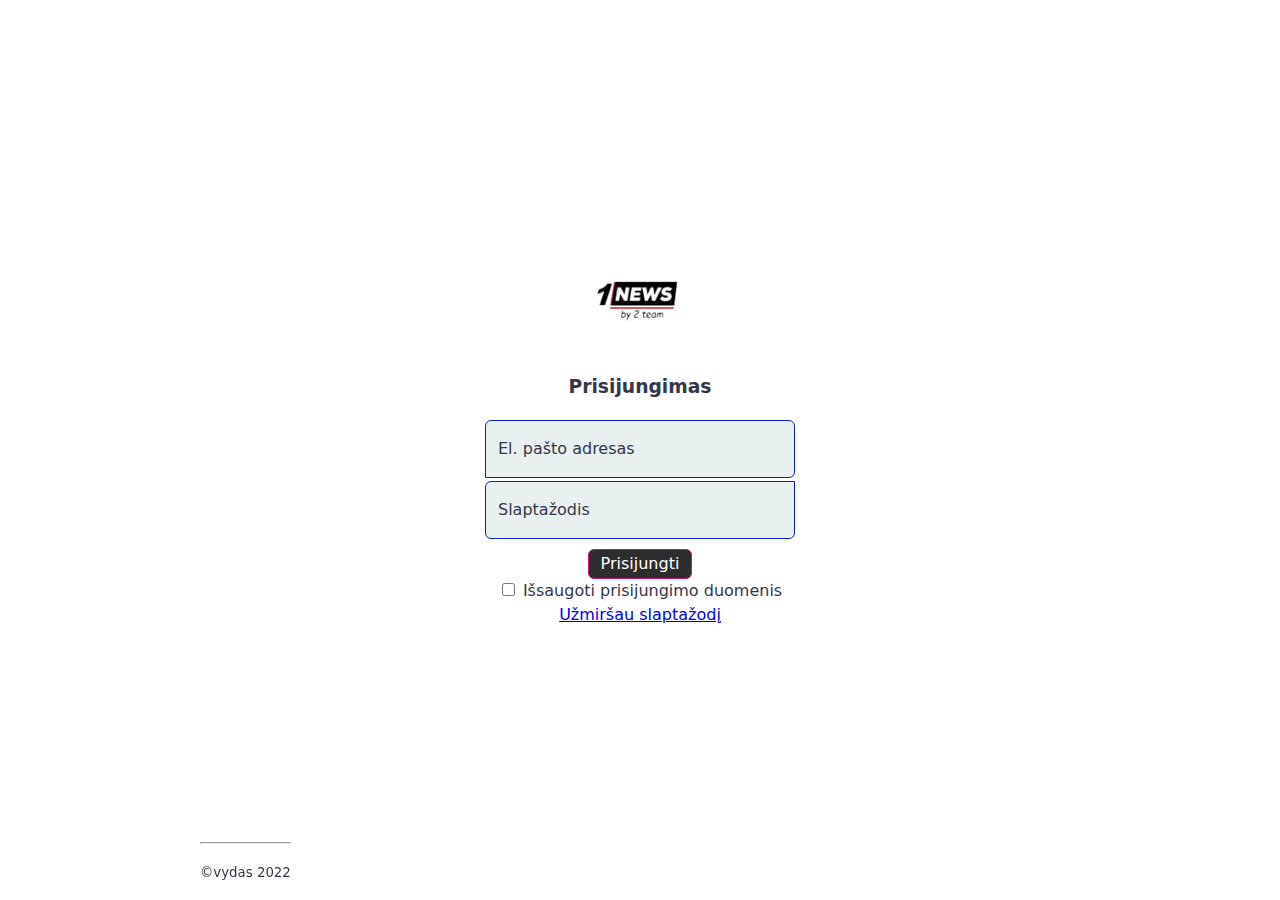
<file: login_form/prisijungimas.html>
<!doctype html>
<html lang="en">

     <head>
          <meta charset="utf-8">
          <meta name="viewport" content="width=device-width, initial-scale=1.0">
          <meta name="keywords" content="HTML, CSS">
          <meta name="description" content="Login to 1News">
          <meta name="author" content="vydas">
          <title>Prisijungimas prie naujienų portalo</title>

          <link href="stiliaus.css" rel="stylesheet">

          <link href="reg.css" rel="stylesheet">
     </head>

     <body class="text-center">
          <main class="register w-100 m-auto">
               <form>
                    <img class="mb-4" src="../news_logo_transp.png" alt="" width="120" height="50">
                    <h3 class="h3 mb-3 fw-normal"><b>Prisijungimas</b></h3>

                    <div class="form-floating">
                         <input type="email" class="form-control" id="floatingInput" placeholder="pavad@pavad.com">
                         <label for="floatingInput">El. pašto adresas</label>
                    </div>

                    <div class="form-floating">
                         <input type="password" class="form-control" id="floatingPassword" placeholder="Password">
                         <label for="floatingPassword">Slaptažodis</label>
                         <input type="hidden" name="action" value="login">
                         <button class="btn btn-primary btn-sm" type="button" onclick="location.href='../index.html';">Prisijungti</button>

                    </div>
                    <label>
                         <input type="checkbox" value="remember-me"> Išsaugoti prisijungimo duomenis
                    </label>
                    </div>

                    <div class="row">
                         <!--<div class="col-lg-6"><a href="/registracija.html">Registrieren</a></div> -->

                         <div class="col-lg-6 text-right"><a href="http://213.197.178.50">Užmiršau
                                   slaptažodį</a></div>
                    </div>

                   <div class="copy">

                    <hr>
                    <p class="mt-3 mb-3 text-muted"><small>&copy;vydas 2022</small></p>

                   </div>


               </form>
          </main>
     </body>

</html>
</file>
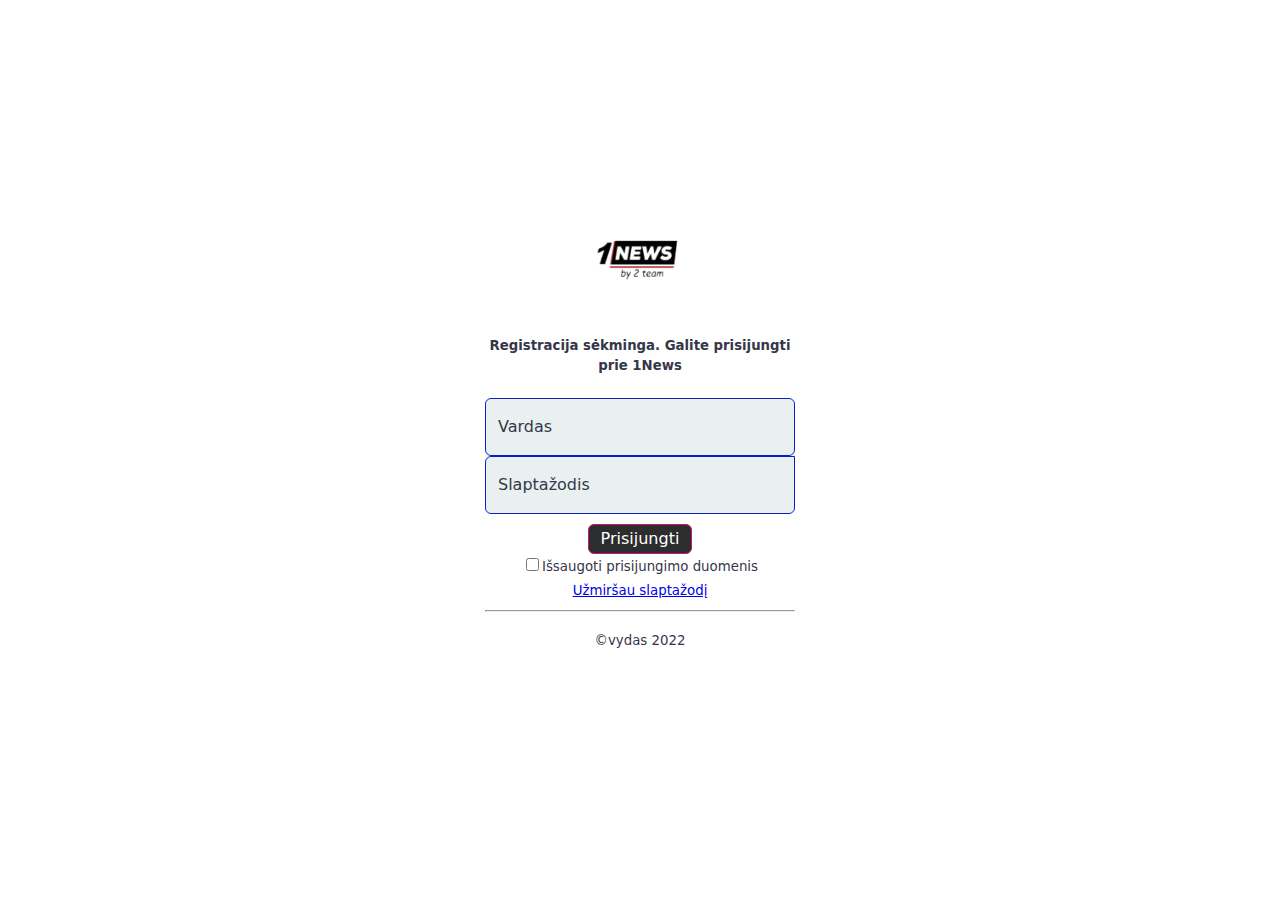
<file: login_form/reg_sekminga.html>
<!doctype html>
<html lang="en">

     <head>
          <meta charset="utf-8">
          <meta name="viewport" content="width=device-width, initial-scale=1.0">
          <meta name="keywords" content="HTML, CSS">
          <meta name="description" content="Login to 1News">
          <meta name="author" content="vydas">
          <title>Registracija sėkminga</title>

          <link href="stiliaus.css" rel="stylesheet">

          <link href="reg.css" rel="stylesheet">
     </head>

     <body class="text-center">
          <main class="register w-100 m-auto">
               <form>
                    <img class="mb-4" src="../news_logo_transp.png" alt="" width="120" height="50">
                    <h5 class="h3 mb-3 fw-normal">Registracija sėkminga. Galite prisijungti prie 1News</h5>

                    <div class="form-floating">
                         <input type="text" class="form-control" id="floatingInput" placeholder="vardas">
                         <label for="floatingInput">Vardas</label>
                    </div>

                    <div class="form-floating">
                         <input type="password" class="form-control" id="floatingPassword" placeholder="Password">
                         <label for="floatingPassword">Slaptažodis</label>
                         <input type="hidden" name="action" value="login">
                         <button class="btn btn-primary btn-sm" type="button" onclick="location.href='../index.html';">Prisijungti</button>
                    </div>
                    <label>
                         <input type="checkbox" value="remember-me"><small>Išsaugoti prisijungimo duomenis</small></label>
                    </div>

                    <div class="row">
                          <div class="col-lg-6 text-right"><a href="login_form/registracija.html"><small>Užmiršau slaptažodį</small></a></div>
                    </div>
                    <hr>
                    <p class="mt-3 mb-3 text-muted"><small>&copy;vydas 2022</small></p>
               </form>
          </main>
     </body>

</html>
</file>
<file: login_form/stiliaus.css>
@charset "UTF-8";

:root {
     --bs-font-sans-serif: system-ui, -apple-system, Arial, "Helvetica Neue", sans-serif, "Segoe UI", Roboto, "Noto Sans", "Liberation Sans", "Apple Color Emoji", "Segoe UI Emoji", "Segoe UI Symbol", "Noto Color Emoji";
     --bs-gradient: linear-gradient(180deg, rgba(254, 254, 254, 0.15), rgba(193, 175, 175, 0));
     --bs-body-font-family: var(--bs-font-sans-serif);
     --bs-body-font-size: 1rem;
     --bs-body-font-weight: 400;
     --bs-body-line-height: 1.5;
     --bs-body-color: #353749;
     --bs-body-bg: rgb(121, 7, 62);
     --bs-border-width: 2px;
     --bs-border-style: solid;
     --bs-border-color: #76cc73;
     --bs-border-color-translucent: rgba(6, 6, 6, 0.175);
     --bs-border-radius: 0.5rem;
     --bs-border-radius-sm: 0.25rem;
     --bs-border-radius-lg: 0.5rem;
     --bs-border-radius-xl: 2rem;
     --bs-border-radius-2xl: 3rem;
     --bs-border-radius-pill: 55rem;
}

*,
::after,
::before {
     box-sizing: border-box
}

body {
     margin: 0;
     font-family: var(--bs-body-font-family);
     font-size: var(--bs-body-font-size);
     font-weight: var(--bs-body-font-weight);
     line-height: var(--bs-body-line-height);
     color: var(--bs-body-color);
     text-align: var(--bs-body-text-align);
     background-color: var(--bs-body-bg);
     -webkit-text-size-adjust: 100%;
     -webkit-tap-highlight-color: transparent
}

.form-control {
     display: block;
     width: 100%;
     padding: .375rem .75rem;
     font-size: 1rem;
     font-weight: 400;
     line-height: 1.5;
     color: rgb(10, 10, 10);
     background-color: rgb(233, 240, 240);
     background-clip: padding-box;
     border: 1px solid #091fc3;
     -webkit-appearance: none;
     -moz-appearance: none;
     appearance: none;
     border-radius: .375rem;
     transition: border-color .15s ease-in-out, box-shadow .15s ease-in-out
}

.form-control:focus {
     color: #040404;
     background-color: hsl(0, 0%, 100%);
     border-color: #051e48;
     outline: 0;
     box-shadow: 0 0 0 .25rem rgba(255, 255, 255, 0.582)
}

@media (prefers-reduced-motion:reduce) {
     .form-select {
          transition: none
     }
}

.form-floating {
     position: relative
}

.form-floating>.form-control,
.form-floating>.form-control-plaintext,
.form-floating>.form-select {
     height: calc(3.5rem + 2px);
     line-height: 1.25
}

.form-floating>label {
     position: absolute;
     top: 0;
     left: 0;
     width: 100%;
     height: 100%;
     padding: 1rem .75rem;
     overflow: hidden;
     text-align: start;
     text-overflow: ellipsis;
     white-space: nowrap;
     pointer-events: none;
     border: 1px solid transparent;
     transform-origin: 0 0;
     transition: opacity .1s ease-in-out, transform .1s ease-in-out
}


.form-floating>.form-control-plaintext::placeholder,
.form-floating>.form-control::placeholder {
     color: transparent
}

.form-floating>.form-control-plaintext:not(:-moz-placeholder-shown),
.form-floating>.form-control:not(:-moz-placeholder-shown) {
     padding-top: 1.625rem;
     padding-bottom: .625rem
}

.form-floating>.form-control-plaintext:focus,
.form-floating>.form-control-plaintext:not(:placeholder-shown),
.form-floating>.form-control:focus,
.form-floating>.form-control:not(:placeholder-shown) {
     padding-top: 1.625rem;
     padding-bottom: .625rem
}

.form-floating>.form-control-plaintext~label,
.form-floating>.form-control:focus~label,
.form-floating>.form-control:not(:placeholder-shown)~label,
.form-floating>.form-select~label {
     opacity: .65;
     transform: scale(.85) translateY(-.5rem) translateX(.15rem)
}

.btn {
     --bs-btn-padding-x: 0.75rem;
     --bs-btn-padding-y: 0.375rem;
     --bs-btn-font-family: ;
     --bs-btn-font-size: 1rem;
     --bs-btn-font-weight: 450;
     --bs-btn-line-height: 1.0;
     --bs-btn-color: #8ca4c2;
     --bs-btn-bg: #38374bd1;
     --bs-btn-border-width: 1px;
     --bs-btn-border-color: transparent;
     --bs-btn-border-radius: 0.375rem;
     --bs-btn-hover-border-color: transparent;
     --bs-btn-box-shadow: inset 0 1px 0 rgba(178, 177, 202, 0.15), 0 1px 1px rgba(0, 0, 0, 0.075);
     --bs-btn-disabled-opacity: 0.65;
     --bs-btn-focus-box-shadow: 0 0 0 0.25rem rgba(var(--bs-btn-focus-shadow-rgb), .5);
     display: inline-block;
     padding: var(--bs-btn-padding-y) var(--bs-btn-padding-x);
     font-family: var(--bs-btn-font-family);
     font-size: var(--bs-btn-font-size);
     font-weight: var(--bs-btn-font-weight);
     line-height: var(--bs-btn-line-height);
     color: var(--bs-btn-color);
     text-align: center;
     text-decoration: none;
     vertical-align: middle;
     cursor: pointer;
     -webkit-user-select: none;
     -moz-user-select: none;
     user-select: none;
     border: var(--bs-btn-border-width) solid var(--bs-btn-border-color);
     border-radius: var(--bs-btn-border-radius);
     background-color: var(--bs-btn-bg); 
     transition: color .15s ease-in-out, background-color .15s ease-in-out, border-color .15s ease-in-out, box-shadow .15s ease-in-out
}
</file>
<file: login_form/reg.css>
html,
body {
  height: 100%;
}

body {
  display: flex;
  align-items: center;
  padding-top: 50px;
  padding-bottom: 50px;
  background-color: #ffffff;
}

.register {
  max-width: 350px;
  padding: 20px;
}

.register .form-floating:focus-within {

  background: rgb(255, 255, 255);

  color: rgb(19, 31, 207);
}

.register input[type="email"] {
  margin-bottom: 3px;
  border-bottom-right-radius: 5;
  border-bottom-left-radius: 0;
}

.register input[type="password"] {
  margin-bottom: 10px;
  border-top-left-radius: 5;
  border-top-right-radius: 0;
}

.text-start {
  text-align: left !important
}

.text-end {
  text-align: right !important
}

.text-center {
  text-align: center !important
}

.ms-auto {
  margin-left: auto !important
}

.mb-4 {
  margin-bottom: 1.5rem !important
}

.mt-5 {
  margin-top: 3rem !important
}

.mx-auto {
  margin-right: auto !important;
  margin-left: auto !important
}

.m-auto {
  margin: auto !important
}

.w-100 {
  width: 100% !important
}

.w-75 {
  width: 75% !important
}

.btn-primary {
  --bs-btn-color: rgb(255, 255, 255);
  --bs-btn-bg: #000000d2;
  --bs-btn-border-color: #c61772;
  --bs-btn-hover-color: rgb(39, 37, 37);
  --bs-btn-hover-bg: #25d840;
  --bs-btn-hover-border-color: #0a58ca;
  --bs-btn-focus-shadow-rgb: 49, 132, 253;
  --bs-btn-active-color: #fff;
  --bs-btn-active-bg: #2a6fd7;
  --bs-btn-active-border-color: #0a53be;
  --bs-btn-active-shadow: inset 0 3px 5px rgba(39, 250, 2, 0.125);
  --bs-btn-disabled-color: #fff;
  --bs-btn-disabled-bg: #f75e0c;
  --bs-btn-disabled-border-color: #0d6efd
}
.copy{
  position: fixed;
  bottom: 0;
  left: 200px;
}
</file>
